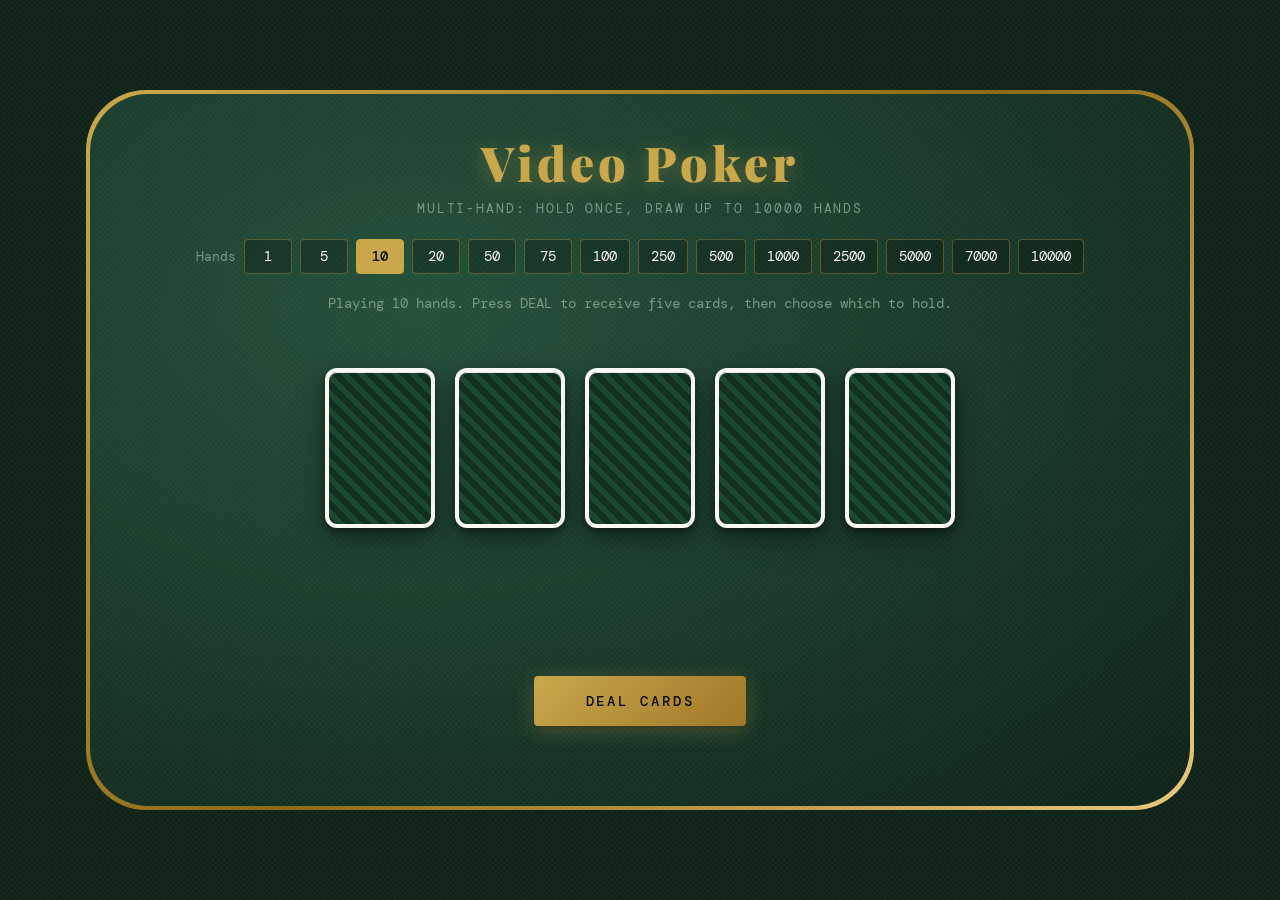
<file: index.html>
<!DOCTYPE html>
<html lang="en">
<head>
<meta charset="UTF-8">
<meta name="viewport" content="width=device-width, initial-scale=1, viewport-fit=cover">
<title>Multi-Hand Video Poker</title>
<link href="https://fonts.googleapis.com/css2?family=Playfair+Display:wght@700;900&family=DM+Mono:wght@400;500&display=swap" rel="stylesheet">
<style>
:root{--felt:#1a3a2a;--felt-light:#22503a;--felt-dark:#0f2218;--gold:#c9a84c;--gold-light:#e8c97a;--card-white:#faf8f3;--red:#cc2222;--dark:#0a0a0a;--text-muted:#7a9a88;--r:clamp(28px,5vw,58px);
box-sizing:border-box;padding-top:env(safe-area-inset-top,0px);padding-bottom:env(safe-area-inset-bottom,0px);color-scheme:dark}
html{scroll-padding-top:env(safe-area-inset-top,0px)}
*{margin:0;padding:0;box-sizing:border-box}
body{background:var(--felt-dark);font-family:'DM Mono',monospace;min-height:100vh;display:flex;flex-direction:column;align-items:center;justify-content:center;overflow-x:hidden;padding:24px 0}
body::before{content:'';position:fixed;inset:0;background-image:repeating-linear-gradient(45deg,transparent,transparent 2px,rgba(255,255,255,.015) 2px,rgba(255,255,255,.015) 4px),repeating-linear-gradient(-45deg,transparent,transparent 2px,rgba(255,255,255,.015) 2px,rgba(255,255,255,.015) 4px);pointer-events:none}
.table{width:min(1100px,96vw);padding:36px clamp(14px,3vw,30px) 58px;position:relative}
.table::before{content:'';position:absolute;inset:-4px;border-radius:calc(var(--r) + 2px);background:linear-gradient(135deg,var(--gold),#8b6914 50%,var(--gold-light));z-index:-1}
.table::after{content:'';position:absolute;inset:0;border-radius:var(--r);background:radial-gradient(ellipse at 30% 30%,var(--felt-light),var(--felt-dark));z-index:-1}
header{text-align:center;margin-bottom:22px}
header h1{font-family:'Playfair Display',serif;font-size:clamp(2rem,5vw,3rem);font-weight:900;color:var(--gold);letter-spacing:.08em;text-shadow:0 2px 20px rgba(201,168,76,.4)}
header p{color:var(--text-muted);font-size:.8rem;letter-spacing:.15em;text-transform:uppercase;margin-top:6px}
.picker{display:flex;justify-content:center;align-items:center;gap:8px;flex-wrap:wrap;margin-bottom:18px;color:var(--text-muted);font-size:.8rem}
.pick{min-width:48px;padding:8px 12px;background:rgba(0,0,0,.25);color:var(--card-white);border:1px solid rgba(201,168,76,.35);border-radius:4px;font:inherit;font-size:.85rem;cursor:pointer;transition:background .15s,color .15s}
.pick:hover:not(:disabled){background:rgba(201,168,76,.18)}
.pick.active{background:var(--gold);color:var(--dark);border-color:var(--gold);font-weight:500}
.pick:disabled{opacity:.45;cursor:not-allowed}
.instructions{color:var(--text-muted);font-size:.86rem;text-align:center;margin:0 auto 24px;max-width:760px;line-height:1.6}
.hand{display:flex;justify-content:center;gap:clamp(8px,2vw,20px);margin-bottom:26px;perspective:800px;min-height:190px;align-items:flex-end}
.card{width:clamp(58px,12vw,110px);height:clamp(90px,18vw,160px);background:var(--card-white);border-radius:12px;display:flex;flex-direction:column;justify-content:space-between;padding:8px 9px;box-shadow:0 4px 6px rgba(0,0,0,.35),0 10px 30px rgba(0,0,0,.4),inset 0 1px 0 rgba(255,255,255,.9);position:relative;transition:transform .2s,box-shadow .2s;user-select:none}
.card.clickable{cursor:pointer}
.card.clickable:hover{transform:translateY(-10px)}
.card.held{border:3px solid rgba(201,168,76,.9);transform:translateY(-10px)}
.draw-face{position:absolute;inset:0;padding:8px 9px;border-radius:inherit;background:var(--card-white);display:flex;flex-direction:column;justify-content:space-between}
.draw-face.red{color:var(--red)}.draw-face.black{color:#111}
.draw-face.old{animation:draw-old .55s ease-in forwards}
.draw-face.new{opacity:0;animation:draw-new .45s ease-out .55s forwards}
@keyframes draw-old{to{opacity:0}}
@keyframes draw-new{from{opacity:0;transform:translateY(12px)}to{opacity:1;transform:translateY(0)}}
.card.back{background:repeating-linear-gradient(45deg,#12301f,#12301f 6px,#1c4730 6px,#1c4730 12px);border:4px solid var(--card-white)}
.card.red{color:var(--red)}.card.black{color:#111}
.card-corner{display:flex;flex-direction:column;align-items:flex-start;line-height:1}
.card-corner.bottom{transform:rotate(180deg);align-self:flex-end}
.card-rank{font-family:'Playfair Display',serif;font-size:clamp(.9rem,2.5vw,1.4rem);font-weight:700}
.card-suit-small{font-size:clamp(.7rem,1.8vw,.95rem);margin-top:1px}
.card-center{position:absolute;top:50%;left:50%;transform:translate(-50%,-50%);font-size:clamp(1.6rem,5vw,3rem);line-height:1}
.hold-label{position:absolute;top:-12px;left:50%;transform:translateX(-50%);padding:3px 9px;border-radius:999px;font-size:.62rem;letter-spacing:.14em;background:var(--gold);color:#111;pointer-events:none}
.result-area{text-align:center;min-height:92px;display:flex;flex-direction:column;align-items:center;justify-content:center;gap:10px}
.combo-badge{font-family:'Playfair Display',serif;font-size:clamp(1.2rem,3vw,1.8rem);font-weight:700;color:var(--gold);padding:10px 32px;border:2px solid var(--gold);border-radius:4px;background:rgba(201,168,76,.08);box-shadow:0 0 30px rgba(201,168,76,.2);opacity:0;transform:scale(.92);transition:opacity .4s,transform .4s cubic-bezier(.34,1.56,.64,1)}
.combo-badge.show{opacity:1;transform:scale(1)}
.combo-badge.tone-yellow{color:#f7d55a;border-color:#f7d55a;background:rgba(247,213,90,.1);box-shadow:0 0 24px rgba(247,213,90,.25)}
.combo-badge.tone-green{color:#8ef0a0;border-color:#8ef0a0;background:rgba(142,240,160,.12);box-shadow:0 0 24px rgba(142,240,160,.24)}
.combo-badge.tone-blue{color:#70c7ff;border-color:#70c7ff;background:rgba(112,199,255,.12);box-shadow:0 0 24px rgba(112,199,255,.25)}
.combo-badge.tone-red{color:#ff7d7d;border-color:#ff7d7d;background:rgba(255,125,125,.12);box-shadow:0 0 24px rgba(255,125,125,.25)}
.combo-badge.tone-white{color:#fff;border-color:#fff;background:rgba(255,255,255,.1);box-shadow:0 0 24px rgba(255,255,255,.35)}
.combo-desc{color:var(--text-muted);font-size:.78rem;letter-spacing:.1em;opacity:0;transition:opacity .4s .1s}
.combo-desc.show{opacity:1}
.combo-desc.tone-yellow{color:#f7d55a}
.combo-desc.tone-green{color:#8ef0a0}
.combo-desc.tone-blue{color:#70c7ff}
.combo-desc.tone-red{color:#ff7d7d}
.combo-desc.tone-white{color:#fff}
.deal-btn{display:block;margin:30px auto 0;padding:16px 52px;background:linear-gradient(135deg,var(--gold),#a07828);color:var(--dark);font-family:inherit;font-size:.9rem;font-weight:500;letter-spacing:.2em;text-transform:uppercase;border:none;border-radius:4px;cursor:pointer;box-shadow:0 4px 20px rgba(201,168,76,.3),0 2px 4px rgba(0,0,0,.4);transition:transform .15s}
.deal-btn:hover{transform:translateY(-2px)}.deal-btn:active{transform:none}
.deal-btn[hidden]{display:none}
.view-warning{display:block;margin-bottom:8px;color:#d80303;font-size:.75rem;letter-spacing:0;line-height:1.5;text-transform:none}
.view-all-action{text-align:center;margin-top:20px}
.view-all-action .deal-btn{margin:0 auto}
button:focus-visible{outline:2px solid var(--gold-light);outline-offset:2px}
.summary{margin-top:34px;padding:18px clamp(10px,2vw,22px);background:rgba(0,0,0,.25);border:1px solid rgba(201,168,76,.3);border-radius:10px}
.summary h2{font-family:'Playfair Display',serif;color:var(--gold);font-size:1.3rem}
.summary .sub{color:var(--text-muted);font-size:.78rem;margin:4px 0 10px;line-height:1.5}
.summary .hint{color:#b7ff4a;font-size:.78rem;margin-top:12px;line-height:1.5}
.row{display:grid;grid-template-columns:minmax(104px,150px) 1fr 38px 54px;align-items:center;gap:12px;width:100%;padding:8px 12px;margin-top:3px;background:transparent;border:1px solid rgba(255,255,255,.08);border-radius:6px;color:var(--card-white);font:inherit;font-size:.8rem;text-align:left;cursor:pointer;transition:border-color .2s,background .2s,box-shadow .2s,opacity .2s,filter .2s}
.row:hover:not(:disabled){background:rgba(201,168,76,.08)}
.row.on{border-color:var(--gold);background:rgba(201,168,76,.12)}
.row:disabled{opacity:.38;cursor:default}
.row.tone-yellow{border-color:rgba(247,213,90,.95);background:rgba(247,213,90,.04)}
.row.tone-green{border-color:rgba(142,240,160,.95);background:rgba(142,240,160,.04)}
.row.tone-blue{border-color:rgba(112,199,255,.95);background:rgba(112,199,255,.04)}
.row.tone-red{border-color:rgba(255,125,125,.95);background:rgba(255,125,125,.04)}
.row.tone-white{border-color:rgba(255,255,255,.95);background:rgba(255,255,255,.06);box-shadow:0 0 10px rgba(255,255,255,.22)}
.row.dimmed{opacity:.18;filter:saturate(.25);background:rgba(255,255,255,.02)}
.row.dimmed.tone-yellow{box-shadow:0 0 0 1px rgba(247,213,90,.18)}
.row.dimmed.tone-green{box-shadow:0 0 0 1px rgba(142,240,160,.18)}
.row.dimmed.tone-blue{box-shadow:0 0 0 1px rgba(112,199,255,.18)}
.row.dimmed.tone-red{box-shadow:0 0 0 1px rgba(255,125,125,.18)}
.bar{height:8px;border-radius:4px;background:rgba(255,255,255,.08);overflow:hidden}
.bar i{display:block;height:100%;background:linear-gradient(90deg,#8b6914,var(--gold-light))}
.cnt{text-align:right;color:var(--gold-light);font-weight:500}.pct{text-align:right;color:var(--text-muted)}
.grid{display:grid;grid-template-columns:repeat(auto-fill,minmax(150px,1fr));gap:10px;margin-top:22px}
.grid.large-results .mh{box-shadow:none;transition:none}
.grid.large-results .mh:hover{transform:none}
.mh{padding:8px;background:rgba(0,0,0,.28);border:1px solid rgba(255,255,255,.08);border-radius:8px;transition:opacity .2s,transform .2s,box-shadow .2s;transform:translateY(0)}
.mh.hit{border-color:rgba(201,168,76,.45)}
.mh.big{border-color:var(--gold);box-shadow:0 0 0 1px rgba(201,168,76,.6),0 0 20px rgba(201,168,76,.3),0 0 28px rgba(201,168,76,.22)}
.mh.tone-yellow{border-color:rgba(247,213,90,.95);background:linear-gradient(180deg,rgba(247,213,90,.08),rgba(0,0,0,.22));box-shadow:0 0 0 1px rgba(247,213,90,.7),0 0 18px rgba(247,213,90,.42),0 0 34px rgba(247,213,90,.18)}
.mh.tone-green{border-color:rgba(142,240,160,.95);background:linear-gradient(180deg,rgba(142,240,160,.08),rgba(0,0,0,.22));box-shadow:0 0 0 1px rgba(142,240,160,.7),0 0 18px rgba(142,240,160,.42),0 0 34px rgba(142,240,160,.18)}
.mh.tone-blue{border-color:rgba(112,199,255,.95);background:linear-gradient(180deg,rgba(112,199,255,.08),rgba(0,0,0,.22));box-shadow:0 0 0 1px rgba(112,199,255,.7),0 0 18px rgba(112,199,255,.42),0 0 34px rgba(112,199,255,.18)}
.mh.tone-red{border-color:rgba(255,125,125,.95);background:linear-gradient(180deg,rgba(255,125,125,.08),rgba(0,0,0,.22));box-shadow:0 0 0 1px rgba(255,125,125,.7),0 0 18px rgba(255,125,125,.42),0 0 34px rgba(255,125,125,.18)}
.mh.tone-white{border-color:rgba(255,255,255,.95);background:linear-gradient(180deg,rgba(255,255,255,.1),rgba(0,0,0,.22));box-shadow:0 0 0 1px rgba(255,255,255,.75),0 0 18px rgba(255,255,255,.42),0 0 34px rgba(255,255,255,.2)}
.mh:hover{transform:translateY(-2px)}
.mcs{display:flex;gap:3px}
.mc{flex:1;aspect-ratio:5/7;background:var(--card-white);color:#111;border-radius:4px;display:flex;flex-direction:column;align-items:center;justify-content:center;font-size:.72rem;font-weight:500;line-height:1.15;border:2px solid transparent}
.mc.red{color:var(--red)}
.mc.held{border-color:var(--gold)}
.lab{margin-top:6px;font-size:.7rem;color:var(--card-white);display:flex;justify-content:space-between;gap:6px}
.lab em{font-style:normal;color:var(--text-muted)}
@media (prefers-reduced-motion:reduce){*{transition:none!important}.draw-face.old{display:none}.draw-face.new{animation:none;opacity:1}}
</style>
</head>
<body>
<div class="table">
  <header>
    <h1>Video Poker</h1>
    <p>Multi-hand: hold once, draw up to 10000 hands</p>
  </header>
  <div class="picker" id="picker"></div>
  <div class="instructions" id="instructions"></div>
  <div class="hand" id="hand"></div>
  <div class="result-area">
    <div class="combo-badge" id="comboBadge">—</div>
    <div class="combo-desc" id="comboDesc"></div>
  </div>
  <button class="deal-btn" id="dealBtn" onclick="handleDeal()">Deal Cards</button>
  <section class="summary" id="summary" hidden></section>
  <div class="grid" id="grid"></div>
  <div class="view-all-action" id="viewAllAction" hidden>
    <p class="view-warning">⚠ กดปุ่มนี้ระวังค้าง เพราะผลลัพธ์มีจำนวนมาก</p>
    <button class="deal-btn" id="viewAllBtn">View All Results</button>
  </div>
</div>

<script>
const SUITS=['♠','♥','♦','♣'];
const RANKS=['2','3','4','5','6','7','8','9','10','J','Q','K','A'];
const RANK_VAL=Object.fromEntries(RANKS.map((r,i)=>[r,i+2]));
const HAND_OPTIONS=[1,5,10,20,50,75,100,250,500,1000,2500,5000,7000,10000];
const COMBOS=[
  {name:'Royal Flush',desc:'A, K, Q, J, 10 of the same suit'},
  {name:'Straight Flush',desc:'Five consecutive cards of the same suit'},
  {name:'Four of a Kind',desc:'Four cards of one rank'},
  {name:'Full House',desc:'Three of a kind plus a pair'},
  {name:'Flush',desc:'Five cards of the same suit'},
  {name:'Straight',desc:'Five consecutive cards'},
  {name:'Three of a Kind',desc:'Three cards of the same rank'},
  {name:'Two Pair',desc:'Two different pairs'},
  {name:'One Pair',desc:'Two cards of the same rank'},
  {name:'High Card',desc:'No combination'}
];
const state={hand:[],held:[false,false,false,false,false],phase:'ready',n:10,results:[],counts:[],filter:null};
const $=id=>document.getElementById(id);
const handEl=$('hand'),badge=$('comboBadge'),desc=$('comboDesc'),dealBtn=$('dealBtn'),viewAllBtn=$('viewAllBtn'),viewAllAction=$('viewAllAction'),info=$('instructions'),picker=$('picker'),summaryEl=$('summary'),gridEl=$('grid');
let gridRenderId=0;

const buildDeck=()=>SUITS.flatMap(suit=>RANKS.map(rank=>({rank,suit})));
const isRed=s=>s==='♥'||s==='♦';
function shuffle(d){for(let i=d.length-1;i>0;i--){const j=Math.floor(Math.random()*(i+1));[d[i],d[j]]=[d[j],d[i]]}return d}

function evaluate(hand){
  const ranks=hand.map(c=>c.rank);
  const values=ranks.map(r=>RANK_VAL[r]).sort((a,b)=>a-b);
  const flush=new Set(hand.map(c=>c.suit)).size===1;
  const straight=new Set(values).size===5&&(values[4]-values[0]===4||values.join()==='2,3,4,5,14');
  const f={};values.forEach(v=>f[v]=(f[v]||0)+1);
  const c=Object.values(f).sort((a,b)=>b-a);
  if(flush&&['10','J','Q','K','A'].every(r=>ranks.includes(r)))return 0;
  if(flush&&straight)return 1;
  if(c[0]===4)return 2;
  if(c[0]===3&&c[1]===2)return 3;
  if(flush)return 4;
  if(straight)return 5;
  if(c[0]===3)return 6;
  if(c[0]===2&&c[1]===2)return 7;
  if(c[0]===2)return 8;
  return 9;
}

function comboTone(ci){
  if(ci<=1)return 'red';
  if(ci<=3)return 'blue';
  if(ci<=5)return 'green';
  if(ci===8)return 'white';
  if(ci<=8)return 'yellow';
  return 'none';
}

function renderPicker(){
  picker.innerHTML='<span>Hands</span>'+HAND_OPTIONS.map(n=>`<button class="pick${n===state.n?' active':''}" data-n="${n}" ${state.phase==='hold'?'disabled':''}>${n}</button>`).join('');
}
picker.onclick=e=>{
  const b=e.target.closest('.pick');
  if(!b||state.phase==='hold')return;
  state.n=+b.dataset.n;
  renderPicker();updateControls();
};

function renderHand(){
  handEl.innerHTML='';
  if(!state.hand.length){
    for(let i=0;i<5;i++){const b=document.createElement('div');b.className='card back';handEl.appendChild(b)}
    return;
  }
  const showSingleResult=state.phase==='final'&&state.n===1&&state.results.length;
  const displayHand=showSingleResult?state.results[0].hand:state.hand;
  displayHand.forEach((card,i)=>{
    const el=document.createElement('div');
    const hold=state.phase==='hold';
    el.className=`card ${isRed(card.suit)?'red':'black'}${hold?' clickable':''}${state.held[i]?' held':''}`;
    if(showSingleResult&&!state.held[i]){
      el.innerHTML=`<div class="draw-face old ${isRed(state.hand[i].suit)?'red':'black'}">${cardContent(state.hand[i])}</div><div class="draw-face new">${cardContent(card)}</div>`;
    }else{
      el.innerHTML=cardContent(card);
    }
    if(hold)el.onclick=()=>{state.held[i]=!state.held[i];renderHand()};
    if(state.held[i]){const l=document.createElement('div');l.className='hold-label';l.textContent='HELD';el.appendChild(l)}
    handEl.appendChild(el);
  });
}

function cardContent(card){
  return `<div class="card-corner"><div class="card-rank">${card.rank}</div><div class="card-suit-small">${card.suit}</div></div><div class="card-center">${card.suit}</div><div class="card-corner bottom"><div class="card-rank">${card.rank}</div><div class="card-suit-small">${card.suit}</div></div>`;
}

function updateControls(){
  const n=state.n;
  if(state.phase==='ready'){
    dealBtn.textContent='Deal Cards';
    info.textContent=`Playing ${n} hands. Press DEAL to receive five cards, then choose which to hold.`;
  }else if(state.phase==='hold'){
    dealBtn.textContent=`Draw ${n} Hands`;
    info.textContent=`Click the cards to hold. Held cards are copied into all ${n} hands; every other card is redrawn separately in each hand.`;
  }else{
    dealBtn.textContent='Play Again';
    info.textContent=state.results.length>=1000
      ?`Result of ${n} hands. Tap a combination below to view that type, or use VIEW ALL RESULTS to show every hand.`
      :`Result of ${n} hands. Tap a combination below to show only the hands that hit it.`;
  }
  if(state.phase!=='final'){
    badge.textContent='—';badge.className='combo-badge';
    desc.textContent='';desc.className='combo-desc';
    summaryEl.hidden=true;gridEl.innerHTML='';
    viewAllAction.hidden=true;
  }
}

function deal(){
  state.hand=shuffle(buildDeck()).slice(0,5);
  state.held=[false,false,false,false,false];
  state.phase='hold';
  renderPicker();renderHand();updateControls();
}

function drawAll(){
  const used=new Set(state.hand.map(c=>c.rank+c.suit));
  const rest=buildDeck().filter(c=>!used.has(c.rank+c.suit));
  state.counts=COMBOS.map(()=>0);
  state.results=[];state.filter=null;
  for(let h=0;h<state.n;h++){
    const d=shuffle(rest.slice());let k=0;
    const hand=state.hand.map((c,i)=>state.held[i]?c:d[k++]);
    const ci=evaluate(hand);
    state.counts[ci]++;
    state.results.push({hand,ci});
  }
  state.phase='final';
  renderPicker();renderHand();updateControls();
  const best=state.counts.findIndex(c=>c>0);
  const hits=state.counts.slice(0,9).reduce((a,b)=>a+b,0);
  const bestTone=comboTone(best);
  badge.textContent=`Best: ${COMBOS[best].name}`;badge.className=`combo-badge show tone-${bestTone}`;
  desc.textContent=`${hits} of ${state.n} hands made a pair or better`;desc.className=`combo-desc show tone-${bestTone}`;
  renderSummary();renderGrid();
  viewAllAction.hidden=state.results.length<1000;
  summaryEl.hidden=false;
}

function renderSummary(){
  const n=state.n;
  summaryEl.innerHTML=`<h2>Combination summary</h2><p class="sub">${n} hands. Held cards are outlined in gold inside each hand.</p>`+
  COMBOS.map((c,i)=>{
    const k=state.counts[i];
    const isSelected=state.filter===i;
    const tone=comboTone(i);
    const dimmed=Number.isInteger(state.filter)&&!isSelected;
    return `<button class="row${isSelected?' on':''}${dimmed?' dimmed':''} tone-${tone}" data-i="${i}" ${k?'':'disabled'}><span>${c.name}</span><span class="bar"><i style="width:${k/n*100}%"></i></span><span class="cnt">${k}</span><span class="pct">${(k/n*100).toFixed(1)}%</span></button>`;
  }).join('')+'<p class="hint">สามารถกดดูแต่ละ combination ได้ ว่าแต่ละอันออกรอบที่เท่าใหร่บ้าง รอบที่จะขึ้นเป็น #รอบที่</p>';
}
summaryEl.onclick=e=>{
  const r=e.target.closest('.row');
  if(!r||r.disabled)return;
  const i=+r.dataset.i;
  state.filter=state.filter===i?null:i;
  viewAllAction.hidden=state.results.length<1000||state.filter!==null;
  renderSummary();renderGrid();
};
viewAllBtn.onclick=()=>{
  state.filter='all';
  renderSummary();renderGrid();
  viewAllAction.hidden=true;
};

function renderGrid(){
  const renderId=++gridRenderId;
  const largeResults=state.results.length>=1000;
  gridEl.classList.toggle('large-results',largeResults);
  if(largeResults&&state.filter===null){
    gridEl.innerHTML='';
    return;
  }
  gridEl.innerHTML='';
  let index=0;
  const renderBatch=()=>{
    if(renderId!==gridRenderId)return;
    let rendered=0;
    let markup='';
    while(index<state.results.length&&rendered<100){
      const i=index++;
      const r=state.results[i];
      if(Number.isInteger(state.filter)&&r.ci!==state.filter)continue;
      const tone=comboTone(r.ci);
      const tier=r.ci<=1?' big':r.ci<=5?' hit':'';
      const cards=r.hand.map((c,j)=>`<span class="mc${isRed(c.suit)?' red':''}${state.held[j]?' held':''}">${c.rank}${c.suit}</span>`).join('');
      markup+=`<div class="mh${tier?` ${tier}`:''}${tone!=='none'?` tone-${tone}`:''}"><div class="mcs">${cards}</div><div class="lab"><em>#${i+1}</em><span>${COMBOS[r.ci].name}</span></div></div>`;
      rendered++;
    }
    if(markup)gridEl.insertAdjacentHTML('beforeend',markup);
    if(index<state.results.length)setTimeout(renderBatch,0);
  };
  renderBatch();
}

function handleDeal(){
  if(state.phase==='hold')drawAll();
  else deal();
}

renderPicker();renderHand();updateControls();
</script>
</body>
</html>
</file>
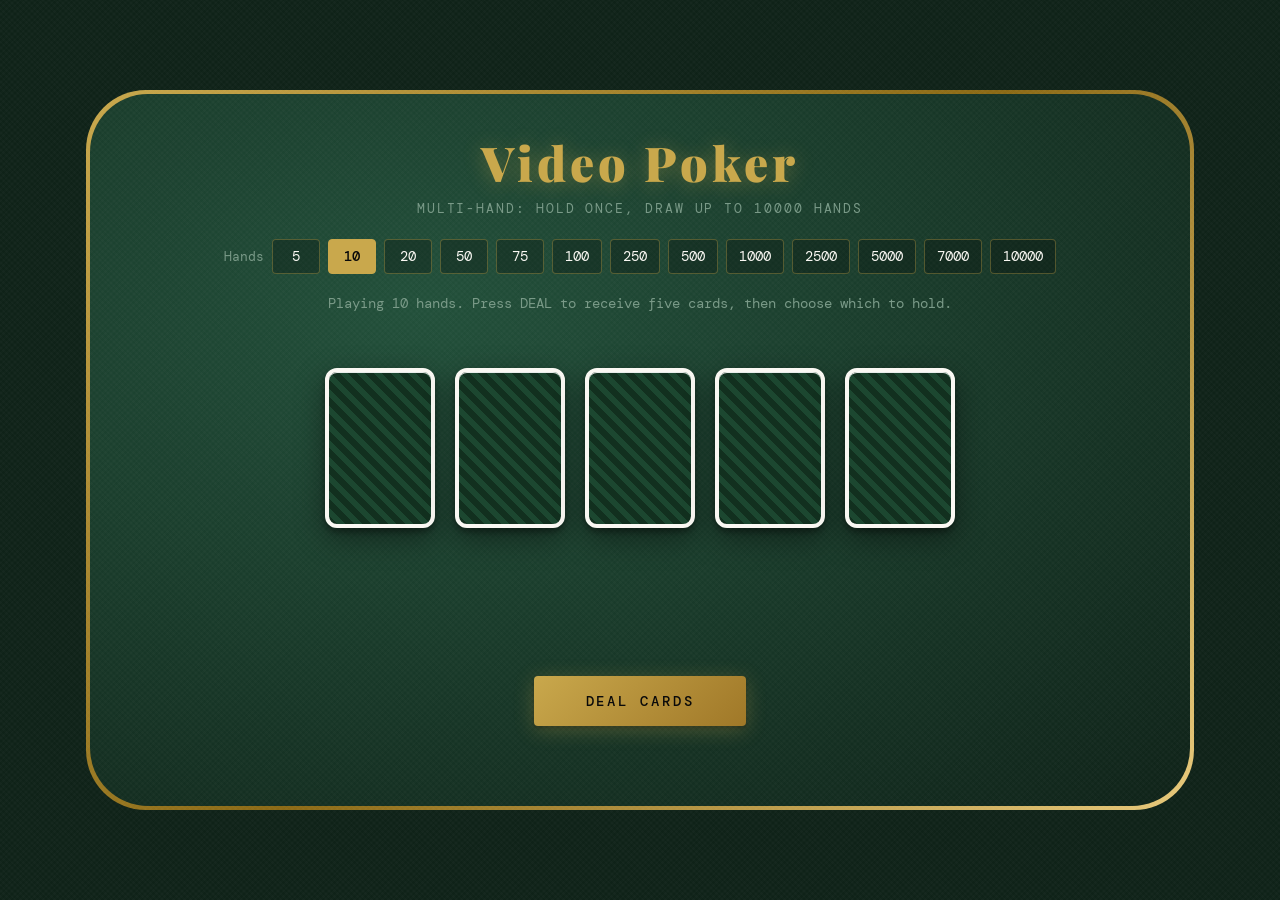
<file: Multi-Hand Video Poker.html>
<!DOCTYPE html>
<html lang="en">
<head>
<meta charset="UTF-8">
<meta name="viewport" content="width=device-width, initial-scale=1, viewport-fit=cover">
<title>Multi-Hand Video Poker</title>
<link href="https://fonts.googleapis.com/css2?family=Playfair+Display:wght@700;900&family=DM+Mono:wght@400;500&display=swap" rel="stylesheet">
<style>
:root{--felt:#1a3a2a;--felt-light:#22503a;--felt-dark:#0f2218;--gold:#c9a84c;--gold-light:#e8c97a;--card-white:#faf8f3;--red:#cc2222;--dark:#0a0a0a;--text-muted:#7a9a88;--r:clamp(28px,5vw,58px);
box-sizing:border-box;padding-top:env(safe-area-inset-top,0px);padding-bottom:env(safe-area-inset-bottom,0px);color-scheme:dark}
html{scroll-padding-top:env(safe-area-inset-top,0px)}
*{margin:0;padding:0;box-sizing:border-box}
body{background:var(--felt-dark);font-family:'DM Mono',monospace;min-height:100vh;display:flex;flex-direction:column;align-items:center;justify-content:center;overflow-x:hidden;padding:24px 0}
body::before{content:'';position:fixed;inset:0;background-image:repeating-linear-gradient(45deg,transparent,transparent 2px,rgba(255,255,255,.015) 2px,rgba(255,255,255,.015) 4px),repeating-linear-gradient(-45deg,transparent,transparent 2px,rgba(255,255,255,.015) 2px,rgba(255,255,255,.015) 4px);pointer-events:none}
.table{width:min(1100px,96vw);padding:36px clamp(14px,3vw,30px) 58px;position:relative}
.table::before{content:'';position:absolute;inset:-4px;border-radius:calc(var(--r) + 2px);background:linear-gradient(135deg,var(--gold),#8b6914 50%,var(--gold-light));z-index:-1}
.table::after{content:'';position:absolute;inset:0;border-radius:var(--r);background:radial-gradient(ellipse at 30% 30%,var(--felt-light),var(--felt-dark));z-index:-1}
header{text-align:center;margin-bottom:22px}
header h1{font-family:'Playfair Display',serif;font-size:clamp(2rem,5vw,3rem);font-weight:900;color:var(--gold);letter-spacing:.08em;text-shadow:0 2px 20px rgba(201,168,76,.4)}
header p{color:var(--text-muted);font-size:.8rem;letter-spacing:.15em;text-transform:uppercase;margin-top:6px}
.picker{display:flex;justify-content:center;align-items:center;gap:8px;flex-wrap:wrap;margin-bottom:18px;color:var(--text-muted);font-size:.8rem}
.pick{min-width:48px;padding:8px 12px;background:rgba(0,0,0,.25);color:var(--card-white);border:1px solid rgba(201,168,76,.35);border-radius:4px;font:inherit;font-size:.85rem;cursor:pointer;transition:background .15s,color .15s}
.pick:hover:not(:disabled){background:rgba(201,168,76,.18)}
.pick.active{background:var(--gold);color:var(--dark);border-color:var(--gold);font-weight:500}
.pick:disabled{opacity:.45;cursor:not-allowed}
.instructions{color:var(--text-muted);font-size:.86rem;text-align:center;margin:0 auto 24px;max-width:760px;line-height:1.6}
.hand{display:flex;justify-content:center;gap:clamp(8px,2vw,20px);margin-bottom:26px;perspective:800px;min-height:190px;align-items:flex-end}
.card{width:clamp(58px,12vw,110px);height:clamp(90px,18vw,160px);background:var(--card-white);border-radius:12px;display:flex;flex-direction:column;justify-content:space-between;padding:8px 9px;box-shadow:0 4px 6px rgba(0,0,0,.35),0 10px 30px rgba(0,0,0,.4),inset 0 1px 0 rgba(255,255,255,.9);position:relative;transition:transform .2s,box-shadow .2s;user-select:none}
.card.clickable{cursor:pointer}
.card.clickable:hover{transform:translateY(-10px)}
.card.held{border:3px solid rgba(201,168,76,.9);transform:translateY(-10px)}
.card.back{background:repeating-linear-gradient(45deg,#12301f,#12301f 6px,#1c4730 6px,#1c4730 12px);border:4px solid var(--card-white)}
.card.red{color:var(--red)}.card.black{color:#111}
.card-corner{display:flex;flex-direction:column;align-items:center;line-height:1}
.card-corner.bottom{transform:rotate(180deg);align-self:flex-end}
.card-rank{font-family:'Playfair Display',serif;font-size:clamp(.9rem,2.5vw,1.4rem);font-weight:700}
.card-suit-small{font-size:clamp(.7rem,1.8vw,.95rem);margin-top:1px}
.card-center{position:absolute;top:50%;left:50%;transform:translate(-50%,-50%);font-size:clamp(1.6rem,5vw,3rem);line-height:1}
.hold-label{position:absolute;top:-12px;left:50%;transform:translateX(-50%);padding:3px 9px;border-radius:999px;font-size:.62rem;letter-spacing:.14em;background:var(--gold);color:#111;pointer-events:none}
.result-area{text-align:center;min-height:92px;display:flex;flex-direction:column;align-items:center;justify-content:center;gap:10px}
.combo-badge{font-family:'Playfair Display',serif;font-size:clamp(1.2rem,3vw,1.8rem);font-weight:700;color:var(--gold);padding:10px 32px;border:2px solid var(--gold);border-radius:4px;background:rgba(201,168,76,.08);box-shadow:0 0 30px rgba(201,168,76,.2);opacity:0;transform:scale(.92);transition:opacity .4s,transform .4s cubic-bezier(.34,1.56,.64,1)}
.combo-badge.show{opacity:1;transform:scale(1)}
.combo-badge.tone-yellow{color:#f7d55a;border-color:#f7d55a;background:rgba(247,213,90,.1);box-shadow:0 0 24px rgba(247,213,90,.25)}
.combo-badge.tone-green{color:#8ef0a0;border-color:#8ef0a0;background:rgba(142,240,160,.12);box-shadow:0 0 24px rgba(142,240,160,.24)}
.combo-badge.tone-blue{color:#70c7ff;border-color:#70c7ff;background:rgba(112,199,255,.12);box-shadow:0 0 24px rgba(112,199,255,.25)}
.combo-badge.tone-red{color:#ff7d7d;border-color:#ff7d7d;background:rgba(255,125,125,.12);box-shadow:0 0 24px rgba(255,125,125,.25)}
.combo-desc{color:var(--text-muted);font-size:.78rem;letter-spacing:.1em;opacity:0;transition:opacity .4s .1s}
.combo-desc.show{opacity:1}
.combo-desc.tone-yellow{color:#f7d55a}
.combo-desc.tone-green{color:#8ef0a0}
.combo-desc.tone-blue{color:#70c7ff}
.combo-desc.tone-red{color:#ff7d7d}
.deal-btn{display:block;margin:30px auto 0;padding:16px 52px;background:linear-gradient(135deg,var(--gold),#a07828);color:var(--dark);font-family:inherit;font-size:.9rem;font-weight:500;letter-spacing:.2em;text-transform:uppercase;border:none;border-radius:4px;cursor:pointer;box-shadow:0 4px 20px rgba(201,168,76,.3),0 2px 4px rgba(0,0,0,.4);transition:transform .15s}
.deal-btn:hover{transform:translateY(-2px)}.deal-btn:active{transform:none}
button:focus-visible{outline:2px solid var(--gold-light);outline-offset:2px}
.summary{margin-top:34px;padding:18px clamp(10px,2vw,22px);background:rgba(0,0,0,.25);border:1px solid rgba(201,168,76,.3);border-radius:10px}
.summary h2{font-family:'Playfair Display',serif;color:var(--gold);font-size:1.3rem}
.summary .sub{color:var(--text-muted);font-size:.78rem;margin:4px 0 10px;line-height:1.5}
.row{display:grid;grid-template-columns:minmax(104px,150px) 1fr 38px 54px;align-items:center;gap:12px;width:100%;padding:8px 12px;margin-top:3px;background:transparent;border:1px solid rgba(255,255,255,.08);border-radius:6px;color:var(--card-white);font:inherit;font-size:.8rem;text-align:left;cursor:pointer;transition:border-color .2s,background .2s,box-shadow .2s,opacity .2s,filter .2s}
.row:hover:not(:disabled){background:rgba(201,168,76,.08)}
.row.on{border-color:var(--gold);background:rgba(201,168,76,.12)}
.row:disabled{opacity:.38;cursor:default}
.row.tone-yellow{border-color:rgba(247,213,90,.95);background:rgba(247,213,90,.04)}
.row.tone-green{border-color:rgba(142,240,160,.95);background:rgba(142,240,160,.04)}
.row.tone-blue{border-color:rgba(112,199,255,.95);background:rgba(112,199,255,.04)}
.row.tone-red{border-color:rgba(255,125,125,.95);background:rgba(255,125,125,.04)}
.row.dimmed{opacity:.18;filter:saturate(.25);background:rgba(255,255,255,.02)}
.row.dimmed.tone-yellow{box-shadow:0 0 0 1px rgba(247,213,90,.18)}
.row.dimmed.tone-green{box-shadow:0 0 0 1px rgba(142,240,160,.18)}
.row.dimmed.tone-blue{box-shadow:0 0 0 1px rgba(112,199,255,.18)}
.row.dimmed.tone-red{box-shadow:0 0 0 1px rgba(255,125,125,.18)}
.bar{height:8px;border-radius:4px;background:rgba(255,255,255,.08);overflow:hidden}
.bar i{display:block;height:100%;background:linear-gradient(90deg,#8b6914,var(--gold-light))}
.cnt{text-align:right;color:var(--gold-light);font-weight:500}.pct{text-align:right;color:var(--text-muted)}
.grid{display:grid;grid-template-columns:repeat(auto-fill,minmax(150px,1fr));gap:10px;margin-top:22px}
.mh{padding:8px;background:rgba(0,0,0,.28);border:1px solid rgba(255,255,255,.08);border-radius:8px;transition:opacity .2s,transform .2s,box-shadow .2s;transform:translateY(0)}
.mh.hit{border-color:rgba(201,168,76,.45)}
.mh.big{border-color:var(--gold);box-shadow:0 0 0 1px rgba(201,168,76,.6),0 0 20px rgba(201,168,76,.3),0 0 28px rgba(201,168,76,.22)}
.mh.tone-yellow{border-color:rgba(247,213,90,.95);background:linear-gradient(180deg,rgba(247,213,90,.08),rgba(0,0,0,.22));box-shadow:0 0 0 1px rgba(247,213,90,.7),0 0 18px rgba(247,213,90,.42),0 0 34px rgba(247,213,90,.18)}
.mh.tone-green{border-color:rgba(142,240,160,.95);background:linear-gradient(180deg,rgba(142,240,160,.08),rgba(0,0,0,.22));box-shadow:0 0 0 1px rgba(142,240,160,.7),0 0 18px rgba(142,240,160,.42),0 0 34px rgba(142,240,160,.18)}
.mh.tone-blue{border-color:rgba(112,199,255,.95);background:linear-gradient(180deg,rgba(112,199,255,.08),rgba(0,0,0,.22));box-shadow:0 0 0 1px rgba(112,199,255,.7),0 0 18px rgba(112,199,255,.42),0 0 34px rgba(112,199,255,.18)}
.mh.tone-red{border-color:rgba(255,125,125,.95);background:linear-gradient(180deg,rgba(255,125,125,.08),rgba(0,0,0,.22));box-shadow:0 0 0 1px rgba(255,125,125,.7),0 0 18px rgba(255,125,125,.42),0 0 34px rgba(255,125,125,.18)}
.mh.dim{opacity:.18}
.mh:hover{transform:translateY(-2px)}
.mcs{display:flex;gap:3px}
.mc{flex:1;aspect-ratio:5/7;background:var(--card-white);color:#111;border-radius:4px;display:flex;flex-direction:column;align-items:center;justify-content:center;font-size:.72rem;line-height:1.15;border:2px solid transparent}
.mc.red{color:var(--red)}
.mc.held{border-color:var(--gold)}
.lab{margin-top:6px;font-size:.7rem;color:var(--card-white);display:flex;justify-content:space-between;gap:6px}
.lab em{font-style:normal;color:var(--text-muted)}
@media (prefers-reduced-motion:reduce){*{transition:none!important}}
</style>
</head>
<body>
<div class="table">
  <header>
    <h1>Video Poker</h1>
    <p>Multi-hand: hold once, draw up to 10000 hands</p>
  </header>
  <div class="picker" id="picker"></div>
  <div class="instructions" id="instructions"></div>
  <div class="hand" id="hand"></div>
  <div class="result-area">
    <div class="combo-badge" id="comboBadge">—</div>
    <div class="combo-desc" id="comboDesc"></div>
  </div>
  <button class="deal-btn" id="dealBtn" onclick="handleDeal()">Deal Cards</button>
  <section class="summary" id="summary" hidden></section>
  <div class="grid" id="grid"></div>
</div>

<script>
const SUITS=['♠','♥','♦','♣'];
const RANKS=['2','3','4','5','6','7','8','9','10','J','Q','K','A'];
const RANK_VAL=Object.fromEntries(RANKS.map((r,i)=>[r,i+2]));
const HAND_OPTIONS=[5,10,20,50,75,100,250,500,1000,2500,5000,7000,10000];
const COMBOS=[
  {name:'Royal Flush',desc:'A, K, Q, J, 10 of the same suit'},
  {name:'Straight Flush',desc:'Five consecutive cards of the same suit'},
  {name:'Four of a Kind',desc:'Four cards of one rank'},
  {name:'Full House',desc:'Three of a kind plus a pair'},
  {name:'Flush',desc:'Five cards of the same suit'},
  {name:'Straight',desc:'Five consecutive cards'},
  {name:'Three of a Kind',desc:'Three cards of the same rank'},
  {name:'Two Pair',desc:'Two different pairs'},
  {name:'One Pair',desc:'Two cards of the same rank'},
  {name:'High Card',desc:'No combination'}
];
const state={hand:[],held:[false,false,false,false,false],phase:'ready',n:10,results:[],counts:[],filter:null};
const $=id=>document.getElementById(id);
const handEl=$('hand'),badge=$('comboBadge'),desc=$('comboDesc'),dealBtn=$('dealBtn'),info=$('instructions'),picker=$('picker'),summaryEl=$('summary'),gridEl=$('grid');

const buildDeck=()=>SUITS.flatMap(suit=>RANKS.map(rank=>({rank,suit})));
const isRed=s=>s==='♥'||s==='♦';
function shuffle(d){for(let i=d.length-1;i>0;i--){const j=Math.floor(Math.random()*(i+1));[d[i],d[j]]=[d[j],d[i]]}return d}

function evaluate(hand){
  const ranks=hand.map(c=>c.rank);
  const values=ranks.map(r=>RANK_VAL[r]).sort((a,b)=>a-b);
  const flush=new Set(hand.map(c=>c.suit)).size===1;
  const straight=new Set(values).size===5&&(values[4]-values[0]===4||values.join()==='2,3,4,5,14');
  const f={};values.forEach(v=>f[v]=(f[v]||0)+1);
  const c=Object.values(f).sort((a,b)=>b-a);
  if(flush&&['10','J','Q','K','A'].every(r=>ranks.includes(r)))return 0;
  if(flush&&straight)return 1;
  if(c[0]===4)return 2;
  if(c[0]===3&&c[1]===2)return 3;
  if(flush)return 4;
  if(straight)return 5;
  if(c[0]===3)return 6;
  if(c[0]===2&&c[1]===2)return 7;
  if(c[0]===2)return 8;
  return 9;
}

function comboTone(ci){
  if(ci<=1)return 'red';
  if(ci<=3)return 'blue';
  if(ci<=5)return 'green';
  if(ci<=8)return 'yellow';
  return 'none';
}

function renderPicker(){
  picker.innerHTML='<span>Hands</span>'+HAND_OPTIONS.map(n=>`<button class="pick${n===state.n?' active':''}" data-n="${n}" ${state.phase==='hold'?'disabled':''}>${n}</button>`).join('');
}
picker.onclick=e=>{
  const b=e.target.closest('.pick');
  if(!b||state.phase==='hold')return;
  state.n=+b.dataset.n;
  renderPicker();updateControls();
};

function renderHand(){
  handEl.innerHTML='';
  if(!state.hand.length){
    for(let i=0;i<5;i++){const b=document.createElement('div');b.className='card back';handEl.appendChild(b)}
    return;
  }
  state.hand.forEach((card,i)=>{
    const el=document.createElement('div');
    const hold=state.phase==='hold';
    el.className=`card ${isRed(card.suit)?'red':'black'}${hold?' clickable':''}${state.held[i]?' held':''}`;
    el.innerHTML=`<div class="card-corner"><div class="card-rank">${card.rank}</div><div class="card-suit-small">${card.suit}</div></div><div class="card-center">${card.suit}</div><div class="card-corner bottom"><div class="card-rank">${card.rank}</div><div class="card-suit-small">${card.suit}</div></div>`;
    if(hold)el.onclick=()=>{state.held[i]=!state.held[i];renderHand()};
    if(state.held[i]){const l=document.createElement('div');l.className='hold-label';l.textContent='HELD';el.appendChild(l)}
    handEl.appendChild(el);
  });
}

function updateControls(){
  const n=state.n;
  if(state.phase==='ready'){
    dealBtn.textContent='Deal Cards';
    info.textContent=`Playing ${n} hands. Press DEAL to receive five cards, then choose which to hold.`;
  }else if(state.phase==='hold'){
    dealBtn.textContent=`Draw ${n} Hands`;
    info.textContent=`Click the cards to hold. Held cards are copied into all ${n} hands; every other card is redrawn separately in each hand.`;
  }else{
    dealBtn.textContent='Play Again';
    info.textContent=`Result of ${n} hands. Tap a combination below to highlight the hands that hit it.`;
  }
  if(state.phase!=='final'){
    badge.textContent='—';badge.className='combo-badge';
    desc.textContent='';desc.className='combo-desc';
    summaryEl.hidden=true;gridEl.innerHTML='';
  }
}

function deal(){
  state.hand=shuffle(buildDeck()).slice(0,5);
  state.held=[false,false,false,false,false];
  state.phase='hold';
  renderPicker();renderHand();updateControls();
}

function drawAll(){
  const used=new Set(state.hand.map(c=>c.rank+c.suit));
  const rest=buildDeck().filter(c=>!used.has(c.rank+c.suit));
  state.counts=COMBOS.map(()=>0);
  state.results=[];state.filter=null;
  for(let h=0;h<state.n;h++){
    const d=shuffle(rest.slice());let k=0;
    const hand=state.hand.map((c,i)=>state.held[i]?c:d[k++]);
    const ci=evaluate(hand);
    state.counts[ci]++;
    state.results.push({hand,ci});
  }
  state.phase='final';
  renderPicker();renderHand();updateControls();
  const best=state.counts.findIndex(c=>c>0);
  const hits=state.counts.slice(0,9).reduce((a,b)=>a+b,0);
  const bestTone=comboTone(best);
  badge.textContent=`Best: ${COMBOS[best].name}`;badge.className=`combo-badge show tone-${bestTone}`;
  desc.textContent=`${hits} of ${state.n} hands made a pair or better`;desc.className=`combo-desc show tone-${bestTone}`;
  renderSummary();renderGrid();
  summaryEl.hidden=false;
}

function renderSummary(){
  const n=state.n;
  summaryEl.innerHTML=`<h2>Combination summary</h2><p class="sub">${n} hands. Held cards are outlined in gold inside each hand.</p>`+
  COMBOS.map((c,i)=>{
    const k=state.counts[i];
    const isSelected=state.filter===i;
    const tone=comboTone(i);
    const dimmed=state.filter!==null&&!isSelected;
    return `<button class="row${isSelected?' on':''}${dimmed?' dimmed':''} tone-${tone}" data-i="${i}" ${k?'':'disabled'}><span>${c.name}</span><span class="bar"><i style="width:${k/n*100}%"></i></span><span class="cnt">${k}</span><span class="pct">${(k/n*100).toFixed(1)}%</span></button>`;
  }).join('');
}
summaryEl.onclick=e=>{
  const r=e.target.closest('.row');
  if(!r||r.disabled)return;
  const i=+r.dataset.i;
  state.filter=state.filter===i?null:i;
  renderSummary();renderGrid();
};

function renderGrid(){
  gridEl.innerHTML=state.results.map((r,i)=>{
    const tone=comboTone(r.ci);
    const tier=r.ci<=1?' big':r.ci<=5?' hit':'';
    const dim=state.filter!==null&&r.ci!==state.filter?' dim':'';
    const cards=r.hand.map((c,j)=>`<span class="mc${isRed(c.suit)?' red':''}${state.held[j]?' held':''}"><b>${c.rank}</b>${c.suit}</span>`).join('');
    return `<div class="mh${tier?` ${tier}`:''}${tone!=='none'?` tone-${tone}`:''}${dim}"><div class="mcs">${cards}</div><div class="lab"><em>#${i+1}</em><span>${COMBOS[r.ci].name}</span></div></div>`;
  }).join('');
}

function handleDeal(){
  if(state.phase==='hold')drawAll();
  else deal();
}

renderPicker();renderHand();updateControls();
</script>
</body>
</html>
</file>
